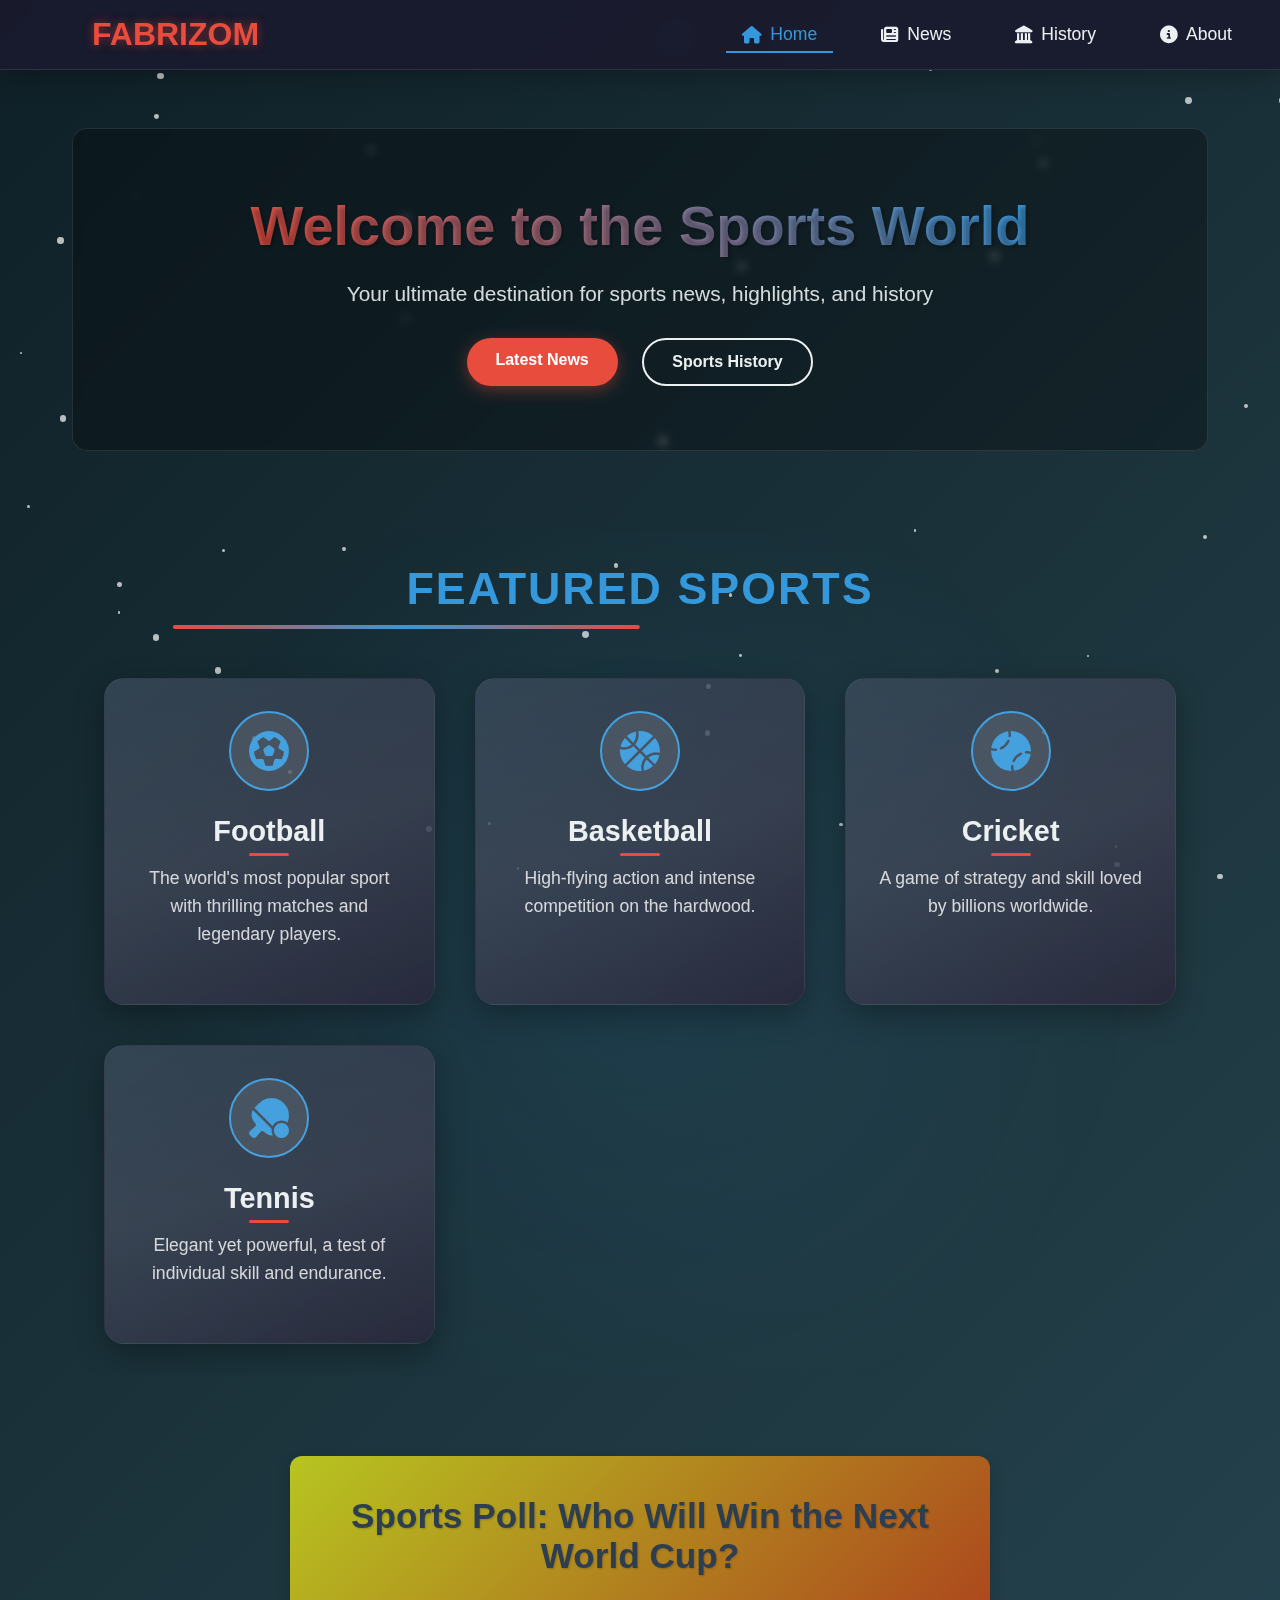
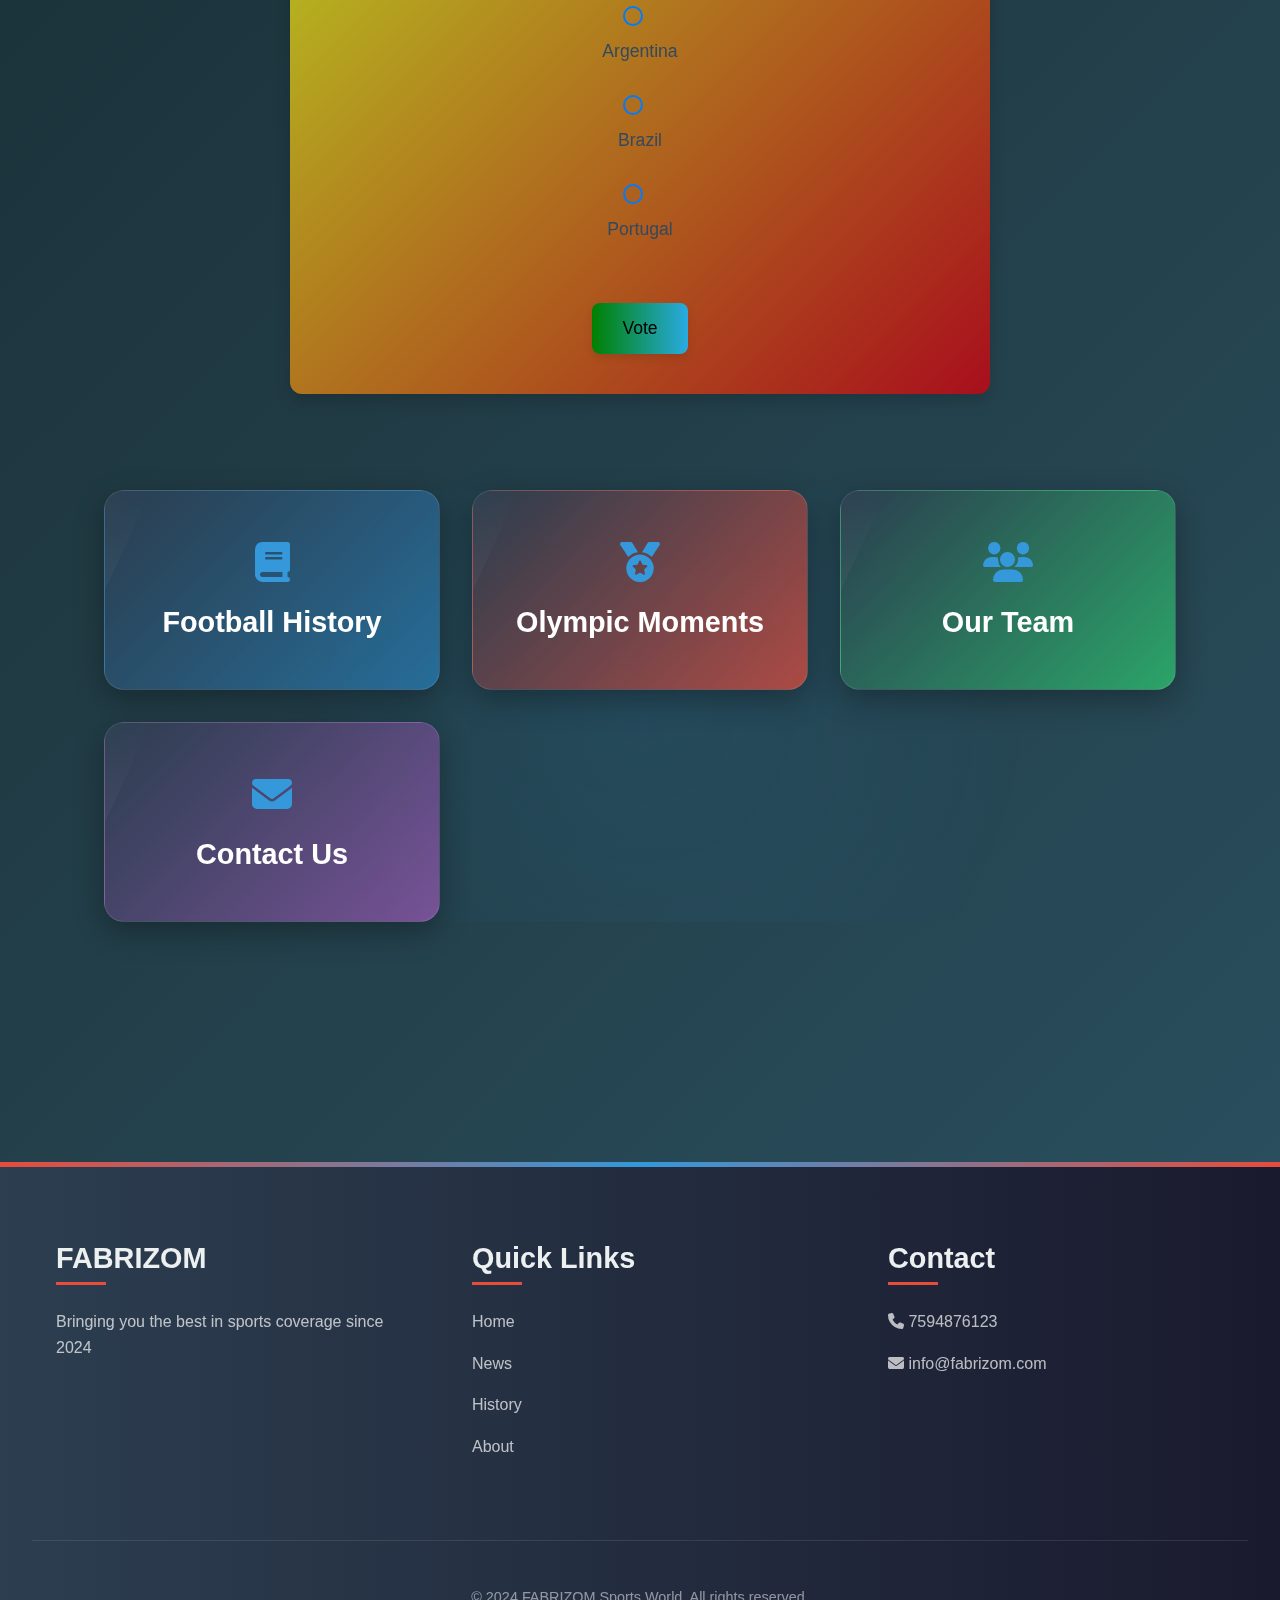
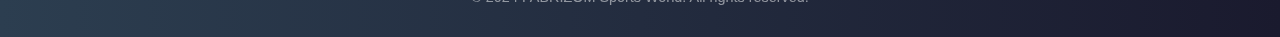
<file: index.html>
<!DOCTYPE html>
<html lang="en">
<head>
    <meta charset="UTF-8">
    <meta name="viewport" content="width=device-width, initial-scale=1.0">
    <title>FABRIZOM - Sports World</title>
    <link rel="stylesheet" href="styles.css">
    <link rel="stylesheet" href="https://cdnjs.cloudflare.com/ajax/libs/font-awesome/6.4.0/css/all.min.css">
</head>
<body>

    <div class="particles" id="particles"></div>
    
    <div class="sidebar-logo"></div>

    <header>
        <div class="logo"><span>FABRIZOM</span></div>
        <nav>
            <ul>
                <li><a href="index.html" class="active"><i class="fas fa-home"></i> Home</a></li>
                <li><a href="news.html"><i class="fas fa-newspaper"></i> News</a></li>
                <li><a href="history.html"><i class="fas fa-landmark"></i> History</a></li>
                <li><a href="about.html"><i class="fas fa-info-circle"></i> About</a></li>
            </ul>
        </nav>
    </header>

    <main>
        <section class="hero">
            <div class="hero-content">
                <h1 class="floating">Welcome to the <span>Sports World</span></h1>
                <p>Your ultimate destination for sports news, highlights, and history</p>
                <div class="hero-buttons">
                    <a href="news.html" class="btn-primary">Latest News</a>
                    <a href="history.html" class="btn-secondary">Sports History</a>
                </div>
            </div>
        </section>

        <section class="featured-sports">
            <h2>Featured Sports</h2>
            <div class="sports-grid">
                <div class="sport-card" onclick="location.href='news.html#football'">
                    <div class="sport-icon">
                        <i class="fas fa-futbol"></i>
                    </div>
                    <h3>Football</h3>
                    <p>The world's most popular sport with thrilling matches and legendary players.</p>
                </div>
                <div class="sport-card" onclick="location.href='news.html#basketball'">
                    <div class="sport-icon">
                        <i class="fas fa-basketball-ball"></i>
                    </div>
                    <h3>Basketball</h3>
                    <p>High-flying action and intense competition on the hardwood.</p>
                </div>
                <div class="sport-card" onclick="location.href='news.html#cricket'">
                    <div class="sport-icon">
                        <i class="fas fa-baseball-ball"></i>
                    </div>
                    <h3>Cricket</h3>
                    <p>A game of strategy and skill loved by billions worldwide.</p>
                </div>
                <div class="sport-card" onclick="location.href='news.html#tennis'">
                    <div class="sport-icon">
                        <i class="fas fa-table-tennis"></i>
                    </div>
                    <h3>Tennis</h3>
                    <p>Elegant yet powerful, a test of individual skill and endurance.</p>
                </div>
            </div>
        </section>
        <section class="interactive-poll">
          <h2>Sports Poll: Who Will Win the Next World Cup?</h2>
          <form>
              <input type="radio" id="team1" name="team" value="team1">
              <label for="team1">Argentina</label><br>
              <input type="radio" id="team2" name="team" value="team2">
              <label for="team2">Brazil</label><br>
              <input type="radio" id="team3" name="team" value="team3">
              <label for="team3">Portugal</label><br>
              <button type="submit">Vote</button>
              
          </form>
      </section>

        <section class="quick-links">
            <div class="link-card" onclick="location.href='history.html#football-history'">
                <i class="fas fa-book"></i>
                <h3>Football History</h3>
            </div>
            <div class="link-card" onclick="location.href='history.html#olympics'">
                <i class="fas fa-medal"></i>
                <h3>Olympic Moments</h3>
            </div>
            <div class="link-card" onclick="location.href='about.html#team'">
                <i class="fas fa-users"></i>
                <h3>Our Team</h3>
            </div>
            <div class="link-card" onclick="location.href='about.html#contact'">
                <i class="fas fa-envelope"></i>
                <h3>Contact Us</h3>
            </div>
        </section>
    </main>

    <footer>
        <div class="footer-content">
            <div class="footer-section">
                <h3>FABRIZOM</h3>
                <p>Bringing you the best in sports coverage since 2024</p>
            </div>
            <div class="footer-section">
                <h3>Quick Links</h3>
                <ul>
                    <li><a href="index.html">Home</a></li>
                    <li><a href="news.html">News</a></li>
                    <li><a href="history.html">History</a></li>
                    <li><a href="about.html">About</a></li>
                </ul>
            </div>
            <div class="footer-section">
                <h3>Contact</h3>
                <p><i class="fas fa-phone"></i> 7594876123</p>
                <p><i class="fas fa-envelope"></i> info@fabrizom.com</p>
            </div>
        </div>
        <div class="footer-bottom">
            <p>© 2024 FABRIZOM Sports World. All rights reserved.</p>
        </div>
    </footer>

    <script src="script.js"></script>
</body>
</html>
</file>
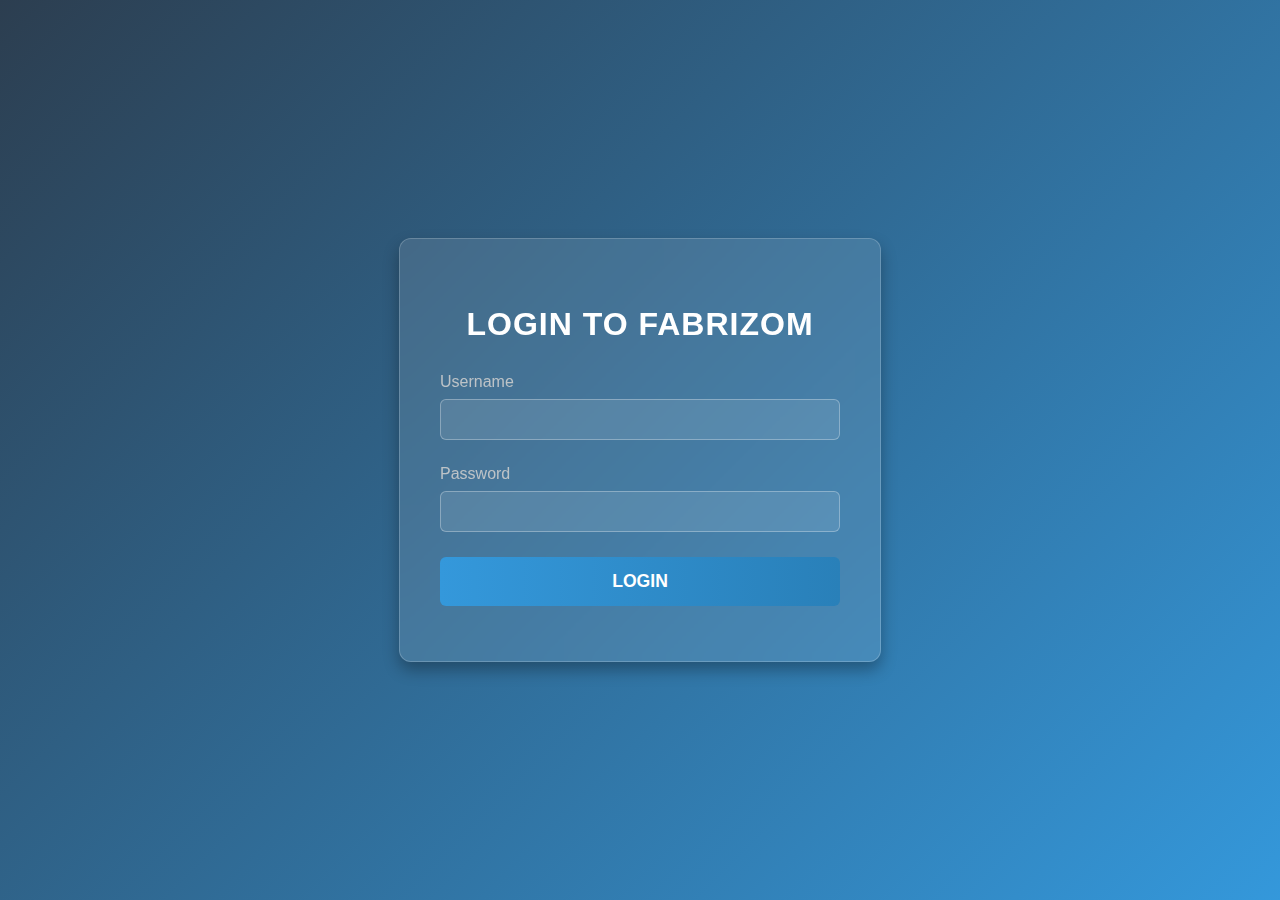
<file: login.html>
<!DOCTYPE html>
<html lang="en">
<head>
    <meta charset="UTF-8">
    <meta name="viewport" content="width=device-width, initial-scale=1.0">
    <title>FABRIZOM - Sports World - Login</title>
    <link rel="stylesheet" href="login-styles.css">
    <link rel="stylesheet" href="https://cdnjs.cloudflare.com/ajax/libs/font-awesome/6.4.0/css/all.min.css">
</head>
<body>
    <div class="login-container">
        <form id="loginForm" class="login-form">
            <h2>Login to FABRIZOM</h2>
            <div class="input-group">
                <label for="username">Username</label>
                <input type="text" id="username" name="username" required>
            </div>
            <div class="input-group">
                <label for="password">Password</label>
                <input type="password" id="password" name="password" required>
            </div>
            <button type="submit" class="login-btn">Login</button>
            <p id="loginError" class="error-message"></p>
        </form>
    </div>

    <script>
        document.getElementById('loginForm').addEventListener('submit', function(event) {
            event.preventDefault();

            const username = document.getElementById('username').value;
            const password = document.getElementById('password').value;

            // Simple validation (replace with actual authentication)
            if (username === 'user' && password === 'pass') {
                // Redirect to the main page after successful login
                window.location.href = 'index.html';
            } else {
                document.getElementById('loginError').textContent = 'Invalid username or password.';
            }
        });
    </script>
</body>
</html>
</file>
<file: styles.css>
/* Base Styles */
:root {
  --primary: #2c3e50;
  --secondary: #e74c3c;
  --accent: #3498db;
  --light: #ecf0f1;
  --dark: #1a1a2e;
  --gradient: linear-gradient(135deg, #0f2027, #203a43, #2c5364);
  --card-bg: rgba(255, 255, 255, 0.1);
  --transition: all 0.3s cubic-bezier(0.25, 0.8, 0.25, 1);
}

* {
  margin: 0;
  padding: 0;
  box-sizing: border-box;
  font-family: 'Poppins', sans-serif;
}

body {
  background: var(--gradient);
  color: var(--light);
  min-height: 100vh;
  overflow-x: hidden;
  position: relative;
}

/* Particles */
.particles {
  position: fixed;
  top: 0;
  left: 0;
  width: 100%;
  height: 100%;
  z-index: -1;
}

/* Sidebar Logo */
.sidebar-logo {
  position: fixed;
  left: 20px;
  top: 50%;
  transform: translateY(-50%);
  width: 80px;
  height: 80px;
  background: url('https://cdn-icons-png.flaticon.com/512/2936/2936886.png') center/contain no-repeat;
  filter: drop-shadow(0 0 10px rgba(231, 76, 60, 0.7));
  z-index: 100;
  opacity: 0.8;
  transition: var(--transition);
}

.sidebar-logo:hover {
  opacity: 1;
  transform: translateY(-50%) scale(1.1);
}

/* Header */
header {
  background: rgba(26, 26, 46, 0.9);
  backdrop-filter: blur(10px);
  padding: 1rem 2rem;
  display: flex;
  justify-content: space-between;
  align-items: center;
  position: fixed;
  width: 100%;
  top: 0;
  z-index: 1000;
  box-shadow: 0 4px 30px rgba(0, 0, 0, 0.3);
  border-bottom: 1px solid rgba(255, 255, 255, 0.1);
}

.logo {
  font-size: 2rem;
  font-weight: 700;
  color: var(--secondary);
  text-shadow: 0 0 10px rgba(231, 76, 60, 0.5);
  position: relative;
  padding-left: 60px;
}

.logo::before {
  content: "";
  position: absolute;
  left: 0;
  top: 50%;
  transform: translateY(-50%);
  width: 50px;
  height: 50px;
  background: url('https://cdn-icons-png.flaticon.com/512/2936/2936886.png') center/contain no-repeat;
  filter: drop-shadow(0 0 5px rgba(231, 76, 60, 0.7));
}

nav ul {
  display: flex;
  list-style: none;
  gap: 2rem;
}

nav a {
  color: var(--light);
  text-decoration: none;
  font-weight: 500;
  font-size: 1.1rem;
  padding: 0.5rem 1rem;
  border-radius: 5px;
  transition: var(--transition);
  position: relative;
  display: flex;
  align-items: center;
  gap: 8px;
}

nav a::after {
  content: '';
  position: absolute;
  bottom: 0;
  left: 0;
  width: 0;
  height: 2px;
  background: var(--secondary);
  transition: var(--transition);
}

nav a:hover::after {
  width: 100%;
}

nav a:hover {
  color: var(--secondary);
  text-shadow: 0 0 10px rgba(231, 76, 60, 0.5);
}

nav a.active {
  color: var(--accent);
}

nav a.active::after {
  width: 100%;
  background: var(--accent);
}

/* Main Content */
main {
  padding: 8rem 2rem 4rem;
  max-width: 1200px;
  margin: 0 auto;
}

/* Hero Section */
.hero {
  text-align: center;
  padding: 4rem 0;
  position: relative;
  overflow: hidden;
  border-radius: 15px;
  margin-bottom: 3rem;
  background: rgba(0, 0, 0, 0.3);
  backdrop-filter: blur(5px);
  border: 1px solid rgba(255, 255, 255, 0.1);
}

.hero-content {
  max-width: 800px;
  margin: 0 auto;
}

.hero h1 {
  font-size: 3.5rem;
  margin-bottom: 1.5rem;
  background: linear-gradient(45deg, #e74c3c, #3498db);
  -webkit-background-clip: text;
  background-clip: text;
  color: transparent;
  text-shadow: 2px 2px 4px rgba(0, 0, 0, 0.3);
}

.hero h1 span {
  display: inline-block;
}

.hero p {
  font-size: 1.3rem;
  margin-bottom: 2rem;
  opacity: 0.9;
}

.hero-buttons {
  display: flex;
  justify-content: center;
  gap: 1.5rem;
  margin-top: 2rem;
}

.btn-primary, .btn-secondary {
  padding: 0.8rem 1.8rem;
  border-radius: 50px;
  font-weight: 600;
  text-decoration: none;
  transition: var(--transition);
  display: inline-block;
}

.btn-primary {
  background: var(--secondary);
  color: white;
  box-shadow: 0 4px 15px rgba(231, 76, 60, 0.4);
}

.btn-primary:hover {
  transform: translateY(-3px);
  box-shadow: 0 6px 20px rgba(231, 76, 60, 0.6);
}

.btn-secondary {
  background: transparent;
  color: var(--light);
  border: 2px solid var(--light);
}

.btn-secondary:hover {
  background: rgba(255, 255, 255, 0.1);
  transform: translateY(-3px);
}

/* Featured Sports */
.featured-sports {
  margin-bottom: 4rem;
}

.featured-sports h2 {
  font-size: 2.5rem;
  text-align: center;
  margin-bottom: 3rem;
  color: var(--accent);
  position: relative;
}

.featured-sports h2::after {
  content: '';
  position: absolute;
  bottom: -10px;
  left: 50%;
  transform: translateX(-50%);
  width: 100px;
  height: 3px;
  background: var(--accent);
}

.sports-grid {
  display: grid;
  grid-template-columns: repeat(auto-fit, minmax(250px, 1fr));
  gap: 2rem;
}

.sport-card {
  background: var(--card-bg);
  backdrop-filter: blur;
}
/* Particles Animation */
@keyframes float {
  0% {
    transform: translateY(0) translateX(0);
    opacity: 1;
  }
  100% {
    transform: translateY(-100vh) translateX(20px);
    opacity: 0;
  }
}

.particle {
  position: absolute;
  background: rgba(255, 255, 255, 0.7);
  border-radius: 50%;
  pointer-events: none;
  animation: float linear infinite;
  z-index: -1;
}
/* Enhanced Featured Sports Section */
.featured-sports {
  margin: 5rem 0;
  padding: 2rem;
  position: relative;
  overflow: hidden;
}

.featured-sports::before {
  content: '';
  position: absolute;
  top: 0;
  left: 0;
  width: 100%;
  height: 100%;
  background: radial-gradient(circle at 50% 50%, rgba(52, 152, 219, 0.1) 0%, transparent 70%);
  z-index: -1;
}

.featured-sports h2 {
  font-size: 2.8rem;
  text-align: center;
  margin-bottom: 4rem;
  color: var(--accent);
  position: relative;
  display: inline-block;
  left: 50%;
  transform: translateX(-50%);
  text-transform: uppercase;
  letter-spacing: 2px;
}

.featured-sports h2::after {
  content: '';
  position: absolute;
  bottom: -15px;
  left: 0;
  width: 100%;
  height: 4px;
  background: linear-gradient(90deg, var(--secondary), var(--accent), var(--secondary));
  border-radius: 2px;
}

.sports-grid {
  display: grid;
  grid-template-columns: repeat(auto-fit, minmax(280px, 1fr));
  gap: 2.5rem;
  perspective: 1000px;
}

.sport-card {
  background: linear-gradient(145deg, rgba(44, 62, 80, 0.7), rgba(26, 26, 46, 0.9));
  border-radius: 20px;
  padding: 2rem;
  text-align: center;
  transition: var(--transition);
  transform-style: preserve-3d;
  box-shadow: 0 10px 30px rgba(0, 0, 0, 0.3);
  border: 1px solid rgba(255, 255, 255, 0.1);
  position: relative;
  overflow: hidden;
  cursor: pointer;
}

.sport-card::before {
  content: '';
  position: absolute;
  top: -50%;
  left: -50%;
  width: 200%;
  height: 200%;
  background: linear-gradient(
    to bottom right,
    rgba(255, 255, 255, 0) 0%,
    rgba(255, 255, 255, 0.1) 50%,
    rgba(255, 255, 255, 0) 100%
  );
  transform: rotate(30deg);
  transition: var(--transition);
}

.sport-card:hover {
  transform: translateY(-10px) rotateX(5deg);
  box-shadow: 0 15px 40px rgba(0, 0, 0, 0.4);
}

.sport-card:hover::before {
  animation: shine 1.5s ease;
}

@keyframes shine {
  0% {
    transform: translateX(-100%) rotate(30deg);
  }
  100% {
    transform: translateX(100%) rotate(30deg);
  }
}

.sport-icon {
  width: 80px;
  height: 80px;
  margin: 0 auto 1.5rem;
  background: rgba(255, 255, 255, 0.1);
  border-radius: 50%;
  display: flex;
  align-items: center;
  justify-content: center;
  font-size: 2.5rem;
  color: var(--accent);
  transition: var(--transition);
  border: 2px solid var(--accent);
}

.sport-card:hover .sport-icon {
  transform: scale(1.1) rotateY(180deg);
  background: var(--accent);
  color: white;
}

.sport-card h3 {
  font-size: 1.8rem;
  margin-bottom: 1rem;
  color: var(--light);
  position: relative;
  display: inline-block;
}

.sport-card h3::after {
  content: '';
  position: absolute;
  bottom: -8px;
  left: 50%;
  transform: translateX(-50%);
  width: 40px;
  height: 3px;
  background: var(--secondary);
  border-radius: 2px;
  transition: var(--transition);
}

.sport-card:hover h3::after {
  width: 80px;
}

.sport-card p {
  font-size: 1.1rem;
  line-height: 1.6;
  color: rgba(255, 255, 255, 0.8);
  margin-bottom: 1.5rem;
}

/* Enhanced Footer */
footer {
  background: linear-gradient(to right, var(--primary), var(--dark));
  padding: 4rem 2rem 2rem;
  position: relative;
  overflow: hidden;
  margin-top: 5rem;
}

footer::before {
  content: '';
  position: absolute;
  top: 0;
  left: 0;
  width: 100%;
  height: 5px;
  background: linear-gradient(90deg, var(--secondary), var(--accent), var(--secondary));
}

.footer-content {
  display: grid;
  grid-template-columns: repeat(auto-fit, minmax(250px, 1fr));
  gap: 3rem;
  max-width: 1200px;
  margin: 0 auto;
}

.footer-section {
  padding: 1rem;
}

.footer-section h3 {
  font-size: 1.8rem;
  margin-bottom: 1.5rem;
  color: var(--light);
  position: relative;
  padding-bottom: 10px;
}

.footer-section h3::after {
  content: '';
  position: absolute;
  bottom: 0;
  left: 0;
  width: 50px;
  height: 3px;
  background: var(--secondary);
}

.footer-section p, .footer-section li {
  margin-bottom: 1rem;
  color: rgba(255, 255, 255, 0.7);
  line-height: 1.6;
}

.footer-section ul {
  list-style: none;
}

.footer-section a {
  color: rgba(255, 255, 255, 0.7);
  text-decoration: none;
  transition: var(--transition);
  display: inline-block;
  position: relative;
}

.footer-section a::after {
  content: '';
  position: absolute;
  bottom: -2px;
  left: 0;
  width: 0;
  height: 1px;
  background: var(--secondary);
  transition: var(--transition);
}

.footer-section a:hover {
  color: var(--light);
}

.footer-section a:hover::after {
  width: 100%;
}

.footer-bottom {
  text-align: center;
  padding-top: 3rem;
  margin-top: 3rem;
  border-top: 1px solid rgba(255, 255, 255, 0.1);
  color: rgba(255, 255, 255, 0.5);
  font-size: 0.9rem;
}

/* Social Icons */
.social-icons {
  display: flex;
  gap: 1rem;
  margin-top: 1.5rem;
}

.social-icons a {
  width: 40px;
  height: 40px;
  border-radius: 50%;
  background: rgba(255, 255, 255, 0.1);
  display: flex;
  align-items: center;
  justify-content: center;
  color: var(--light);
  transition: var(--transition);
}

.social-icons a:hover {
  background: var(--secondary);
  transform: translateY(-3px);
}

/* Page-Specific Styles */
/* News Page */
.news-page .news-grid {
  display: grid;
  grid-template-columns: repeat(auto-fill, minmax(350px, 1fr));
  gap: 2.5rem;
  margin-top: 3rem;
}

.news-article {
  background: linear-gradient(145deg, rgba(44, 62, 80, 0.7), rgba(26, 26, 46, 0.9));
  border-radius: 15px;
  overflow: hidden;
  transition: var(--transition);
  box-shadow: 0 8px 25px rgba(0, 0, 0, 0.2);
}

.news-article:hover {
  transform: translateY(-10px);
  box-shadow: 0 15px 35px rgba(0, 0, 0, 0.3);
}

.news-image {
  height: 200px;
  overflow: hidden;
}

.news-image img {
  width: 100%;
  height: 100%;
  object-fit: cover;
  transition: var(--transition);
}

.news-article:hover .news-image img {
  transform: scale(1.05);
}

.news-content {
  padding: 1.5rem;
}

.news-content h3 {
  font-size: 1.5rem;
  margin-bottom: 1rem;
  color: var(--light);
}

.news-meta {
  display: flex;
  justify-content: space-between;
  margin-bottom: 1rem;
  color: rgba(255, 255, 255, 0.6);
  font-size: 0.9rem;
}

.news-content p {
  margin-bottom: 1.5rem;
  color: rgba(255, 255, 255, 0.8);
  line-height: 1.6;
}

.read-more {
  display: inline-block;
  padding: 0.5rem 1.2rem;
  background: var(--accent);
  color: white;
  border-radius: 50px;
  text-decoration: none;
  font-weight: 500;
  transition: var(--transition);
}

.read-more:hover {
  background: var(--secondary);
  transform: translateX(5px);
}

/* History Page */
.history-timeline {
  position: relative;
  max-width: 1200px;
  margin: 4rem auto;
}

.history-timeline::after {
  content: '';
  position: absolute;
  width: 6px;
  background: linear-gradient(to bottom, var(--accent), var(--secondary));
  top: 0;
  bottom: 0;
  left: 50%;
  margin-left: -3px;
  border-radius: 3px;
}

.timeline-item {
  padding: 10px 40px;
  position: relative;
  width: 50%;
  box-sizing: border-box;
}

.timeline-item::after {
  content: '';
  position: absolute;
  width: 25px;
  height: 25px;
  background: var(--secondary);
  border: 4px solid var(--accent);
  top: 15px;
  border-radius: 50%;
  z-index: 1;
}

.left {
  left: 0;
}

.right {
  left: 50%;
}

.left::after {
  right: -12px;
}

.right::after {
  left: -12px;
}

.timeline-content {
  padding: 20px 30px;
  background: linear-gradient(145deg, rgba(44, 62, 80, 0.7), rgba(26, 26, 46, 0.9));
  border-radius: 15px;
  box-shadow: 0 5px 15px rgba(0, 0, 0, 0.2);
  transition: var(--transition);
}

.timeline-item:hover .timeline-content {
  transform: scale(1.03);
  box-shadow: 0 10px 25px rgba(0, 0, 0, 0.3);
}

.timeline-content h3 {
  color: var(--light);
  margin-bottom: 1rem;
}

.timeline-content p {
  color: rgba(255, 255, 255, 0.8);
  line-height: 1.6;
}

/* About Page */
.about-team {
  display: grid;
  grid-template-columns: repeat(auto-fill, minmax(300px, 1fr));
  gap: 3rem;
  margin: 4rem 0;
}

.team-member {
  background: linear-gradient(145deg, rgba(44, 62, 80, 0.7), rgba(26, 26, 46, 0.9));
  border-radius: 15px;
  padding: 2rem;
  text-align: center;
  transition: var(--transition);
  box-shadow: 0 8px 25px rgba(0, 0, 0, 0.2);
}

.team-member:hover {
  transform: translateY(-10px);
  box-shadow: 0 15px 35px rgba(0, 0, 0, 0.3);
}

.member-image {
  width: 150px;
  height: 150px;
  border-radius: 50%;
  margin: 0 auto 1.5rem;
  overflow: hidden;
  border: 5px solid var(--accent);
}

.member-image img {
  width: 100%;
  height: 100%;
  object-fit: cover;
  transition: var(--transition);
}

.team-member:hover .member-image img {
  transform: scale(1.1);
}

.team-member h3 {
  font-size: 1.5rem;
  margin-bottom: 0.5rem;
  color: var(--light);
}

.team-member .position {
  color: var(--secondary);
  margin-bottom: 1rem;
  font-weight: 500;
}

.team-member p {
  color: rgba(255, 255, 255, 0.8);
  line-height: 1.6;
  margin-bottom: 1.5rem;
}

/* Contact Form */
.contact-form {
  max-width: 600px;
  margin: 3rem auto;
  background: linear-gradient(145deg, rgba(44, 62, 80, 0.7), rgba(26, 26, 46, 0.9));
  padding: 2.5rem;
  border-radius: 15px;
  box-shadow: 0 10px 30px rgba(0, 0, 0, 0.2);
}

.form-group {
  margin-bottom: 1.5rem;
}

.form-group label {
  display: block;
  margin-bottom: 0.5rem;
  color: var(--light);
}

.form-group input,
.form-group textarea {
  width: 100%;
  padding: 0.8rem 1rem;
  background: rgba(255, 255, 255, 0.1);
  border: 1px solid rgba(255, 255, 255, 0.2);
  border-radius: 5px;
  color: var(--light);
  transition: var(--transition);
}

.form-group input:focus,
.form-group textarea:focus {
  outline: none;
  border-color: var(--accent);
  background: rgba(255, 255, 255, 0.15);
}

.submit-btn {
  background: var(--accent);
  color: white;
  border: none;
  padding: 0.8rem 2rem;
  border-radius: 50px;
  cursor: pointer;
  font-weight: 600;
  transition: var(--transition);
}

.submit-btn:hover {
  background: var(--secondary);
  transform: translateY(-3px);
  box-shadow: 0 5px 15px rgba(231, 76, 60, 0.4);
}

/* Responsive Design */
@media (max-width: 768px) {
  .featured-sports h2 {
    font-size: 2.2rem;
  }
  
  .history-timeline::after {
    left: 31px;
  }
  
  .timeline-item {
    width: 100%;
    padding-left: 70px;
    padding-right: 25px;
  }
  
  .timeline-item::after {
    left: 18px;
  }
  
  .left::after, .right::after {
    left: 18px;
  }
  
  .right {
    left: 0;
  }
  
  .contact-form {
    padding: 1.5rem;
  }
}

@media (max-width: 480px) {
  .sports-grid {
    grid-template-columns: 1fr;
  }
  
  .footer-content {
    grid-template-columns: 1fr;
  }
  
  .hero h1 {
    font-size: 2.5rem;
  }
  
  .hero-buttons {
    flex-direction: column;
    gap: 1rem;
  }
}
/*poll*/
.interactive-poll {
  background: linear-gradient(135deg, #b7c520, #a80f1c); /* Gradient background */
  padding: 40px;
  border-radius: 12px;
  margin: 30px auto;
  max-width: 700px;
  box-shadow: 0 8px 16px rgba(0, 0, 0, 0.15); /* Stronger shadow */
  text-align: center;
  transition: transform 0.3s ease, box-shadow 0.3s ease; /* Smooth transitions */
}

.interactive-poll:hover {
  transform: translateY(-5px); /* Slight lift on hover */
  box-shadow: 0 12px 20px rgba(0, 0, 0, 0.2); /* Enhanced shadow on hover */
}

.interactive-poll h2 {
  color: #2c3e50;
  margin-bottom: 30px;
  font-size: 2.2em;
  text-shadow: 1px 1px 2px rgba(0, 0, 0, 0.2); /* Text shadow for depth */
}

.interactive-poll form {
  display: flex;
  flex-direction: column;
  align-items: center;
}

.interactive-poll label {
  display: flex;
  align-items: center;
  margin: 15px 0;
  color: #34495e;
  font-size: 1.1em;
  cursor: pointer; /* Pointer cursor for clickable labels */
  transition: color 0.3s ease;
}

.interactive-poll label:hover {
  color: #007bff; /* Color change on label hover */
}

.interactive-poll input[type="radio"] {
  margin-right: 15px;
  appearance: none; /* Remove default radio button styles */
  width: 20px;
  height: 20px;
  border: 2px solid #007bff;
  border-radius: 50%;
  outline: none;
  position: relative;
  cursor: pointer;
}

.interactive-poll input[type="radio"]:checked::before {
  content: '';
  position: absolute;
  width: 12px;
  height: 12px;
  background-color: #d6cd16;
  border-radius: 50%;
  top: 50%;
  left: 50%;
  transform: translate(-50%, -50%);
}

.interactive-poll button[type="submit"] {
  background: linear-gradient(to right, green, #29abe2); /* Gradient button background */
  color: white(24, 158, 216);
  padding: 15px 30px;
  border: none;
  border-radius: 8px;
  cursor: pointer;
  font-size: 1.1em;
  margin-top: 30px;
  box-shadow: 0 4px 8px rgba(0, 0, 0, 0.1);
  transition: transform 0.3s ease, box-shadow 0.3s ease;
}

.interactive-poll button[type="submit"]:hover {
  transform: translateY(-3px);
  box-shadow: 0 6px 12px rgba(0, 0, 0, 0.2);
}

/* Responsive adjustments */
@media (max-width: 768px) {
  .interactive-poll {
      padding: 30px;
  }

  .interactive-poll h2 {
      font-size: 1.8em;
  }
}
/* Quick Links - Premium Edition */
.quick-links {
  margin: 6rem auto;
  padding: 2rem;
  max-width: 1200px;
  position: relative;
}

.quick-links::before {
  content: '';
  position: absolute;
  top: 0;
  left: 50%;
  transform: translateX(-50%);
  width: 90%;
  height: 100%;
  background: radial-gradient(circle at center, 
    rgba(52, 152, 219, 0.1) 0%, 
    transparent 70%);
  z-index: -1;
}

.link-card {
  background: linear-gradient(145deg, 
    rgba(44, 62, 80, 0.8), 
    rgba(26, 26, 46, 0.9));
  border-radius: 20px;
  padding: 2.5rem 2rem;
  text-align: center;
  cursor: pointer;
  transition: all 0.6s cubic-bezier(0.175, 0.885, 0.32, 1.275);
  position: relative;
  overflow: hidden;
  box-shadow: 0 10px 30px rgba(0, 0, 0, 0.3);
  border: 1px solid rgba(255, 255, 255, 0.1);
  z-index: 1;
  display: flex;
  flex-direction: column;
  align-items: center;
  justify-content: center;
  min-height: 200px;
}

.link-card::before {
  content: '';
  position: absolute;
  top: 0;
  left: 0;
  width: 100%;
  height: 100%;
  background: linear-gradient(
    45deg,
    transparent 0%,
    rgba(255, 255, 255, 0.1) 50%,
    transparent 100%
  );
  transform: translateX(-100%) skewX(-25deg);
  transition: transform 0.8s ease;
}

.link-card:hover {
  transform: translateY(-10px) scale(1.03);
  box-shadow: 0 15px 40px rgba(0, 0, 0, 0.4);
  z-index: 2;
}

.link-card:hover::before {
  transform: translateX(100%) skewX(-25deg);
}

.link-card i {
  font-size: 2.5rem;
  margin-bottom: 1.5rem;
  color: var(--accent);
  transition: all 0.5s ease;
  position: relative;
  z-index: 2;
}

.link-card:hover i {
  transform: scale(1.2) rotateY(360deg);
  color: var(--secondary);
  text-shadow: 0 0 15px rgba(231, 76, 60, 0.5);
}

.link-card h3 {
  font-size: 1.8rem;
  color: white;
  margin-bottom: 0;
  position: relative;
  z-index: 2;
  transition: all 0.4s ease;
}

.link-card:hover h3 {
  color: var(--light);
  text-shadow: 0 0 10px rgba(255, 255, 255, 0.3);
}

/* Individual Card Colors */
.link-card:nth-child(1) {
  background: linear-gradient(135deg, 
    rgba(44, 62, 80, 0.9), 
    rgba(41, 128, 185, 0.7));
}

.link-card:nth-child(2) {
  background: linear-gradient(135deg, 
    rgba(44, 62, 80, 0.9), 
    rgba(231, 76, 60, 0.7));
}

.link-card:nth-child(3) {
  background: linear-gradient(135deg, 
    rgba(44, 62, 80, 0.9), 
    rgba(46, 204, 113, 0.7));
}

.link-card:nth-child(4) {
  background: linear-gradient(135deg, 
    rgba(44, 62, 80, 0.9), 
    rgba(155, 89, 182, 0.7));
}

/* Grid Layout */
.quick-links {
  display: grid;
  grid-template-columns: repeat(auto-fit, minmax(250px, 1fr));
  gap: 2rem;
  padding: 0 2rem;
}

/* Floating Animation */
@keyframes floatCard {
  0%, 100% {
    transform: translateY(0);
  }
  50% {
    transform: translateY(-15px);
  }
}

.link-card:nth-child(1) {
  animation: floatCard 6s ease-in-out infinite;
}

.link-card:nth-child(2) {
  animation: floatCard 6s ease-in-out infinite 1s;
}

.link-card:nth-child(3) {
  animation: floatCard 6s ease-in-out infinite 2s;
}

.link-card:nth-child(4) {
  animation: floatCard 6s ease-in-out infinite 3s;
}

/* Responsive Design */
@media (max-width: 900px) {
  .quick-links {
    grid-template-columns: repeat(2, 1fr);
  }
  
  .link-card {
    min-height: 180px;
    padding: 2rem 1.5rem;
  }
  
  .link-card i {
    font-size: 2.2rem;
    margin-bottom: 1.2rem;
  }
  
  .link-card h3 {
    font-size: 1.6rem;
  }
}

@media (max-width: 600px) {
  .quick-links {
    grid-template-columns: 1fr;
    max-width: 400px;
    margin: 4rem auto;
  }
  
  .link-card {
    min-height: 160px;
    padding: 1.8rem 1.2rem;
  }
  
  .link-card i {
    font-size: 2rem;
    margin-bottom: 1rem;
  }
  
  .link-card h3 {
    font-size: 1.5rem;
  }
}
</file>
<file: login-styles.css>
/* login-styles.css */

body {
    font-family: 'Segoe UI', Tahoma, Geneva, Verdana, sans-serif; /* Modern font */
    display: flex;
    justify-content: center;
    align-items: center;
    min-height: 100vh;
    background: linear-gradient(135deg, #2c3e50, #3498db); /* Darker, more modern gradient */
    margin: 0;
    color: #ecf0f1; /* Light text for dark background */
    animation: fadeIn 1s ease-in-out; /* Fade-in animation */
}

@keyframes fadeIn {
    from { opacity: 0; }
    to { opacity: 1; }
}

.login-container {
    background: rgba(255, 255, 255, 0.1); /* Semi-transparent white */
    padding: 40px;
    border-radius: 12px;
    box-shadow: 0 8px 16px rgba(0, 0, 0, 0.3); /* Stronger shadow */
    width: 400px; /* Slightly wider */
    backdrop-filter: blur(10px); /* Glass effect */
    border: 1px solid rgba(255, 255, 255, 0.2);
    transition: transform 0.3s ease, box-shadow 0.3s ease;
}

.login-container:hover{
    transform: translateY(-5px);
    box-shadow: 0 12px 20px rgba(0, 0, 0, 0.4);
}

.login-form h2 {
    text-align: center;
    margin-bottom: 30px;
    color: #fff; /* White title */
    font-size: 2em;
    text-transform: uppercase;
    letter-spacing: 1px;
}

.input-group {
    margin-bottom: 25px;
}

.input-group label {
    display: block;
    margin-bottom: 8px;
    color: #bdc3c7; /* Light grey label */
    font-weight: 500;
}

.input-group input {
    width: 100%;
    padding: 12px;
    border: 1px solid rgba(255, 255, 255, 0.3);
    border-radius: 6px;
    box-sizing: border-box;
    background: rgba(255, 255, 255, 0.1);
    color: #fff; /* White input text */
    transition: border-color 0.3s ease;
}

.input-group input:focus {
    border-color: #3498db;
    outline: none;
}

.login-btn {
    background: linear-gradient(to right, #3498db, #2980b9); /* Gradient button */
    color: white;
    padding: 14px 25px;
    border: none;
    border-radius: 6px;
    cursor: pointer;
    width: 100%;
    font-size: 1.1em;
    font-weight: 600;
    text-transform: uppercase;
    transition: background 0.3s ease, transform 0.3s ease;
}

.login-btn:hover {
    background: linear-gradient(to right, #2980b9, #3498db);
    transform: translateY(-3px);
}

.error-message {
    color: #e74c3c; /* Red error message */
    text-align: center;
    margin-top: 15px;
    font-size: 0.9em;
}

/* Responsive adjustments */
@media (max-width: 480px) {
    .login-container {
        width: 90%;
        padding: 30px;
    }
}
</file>
